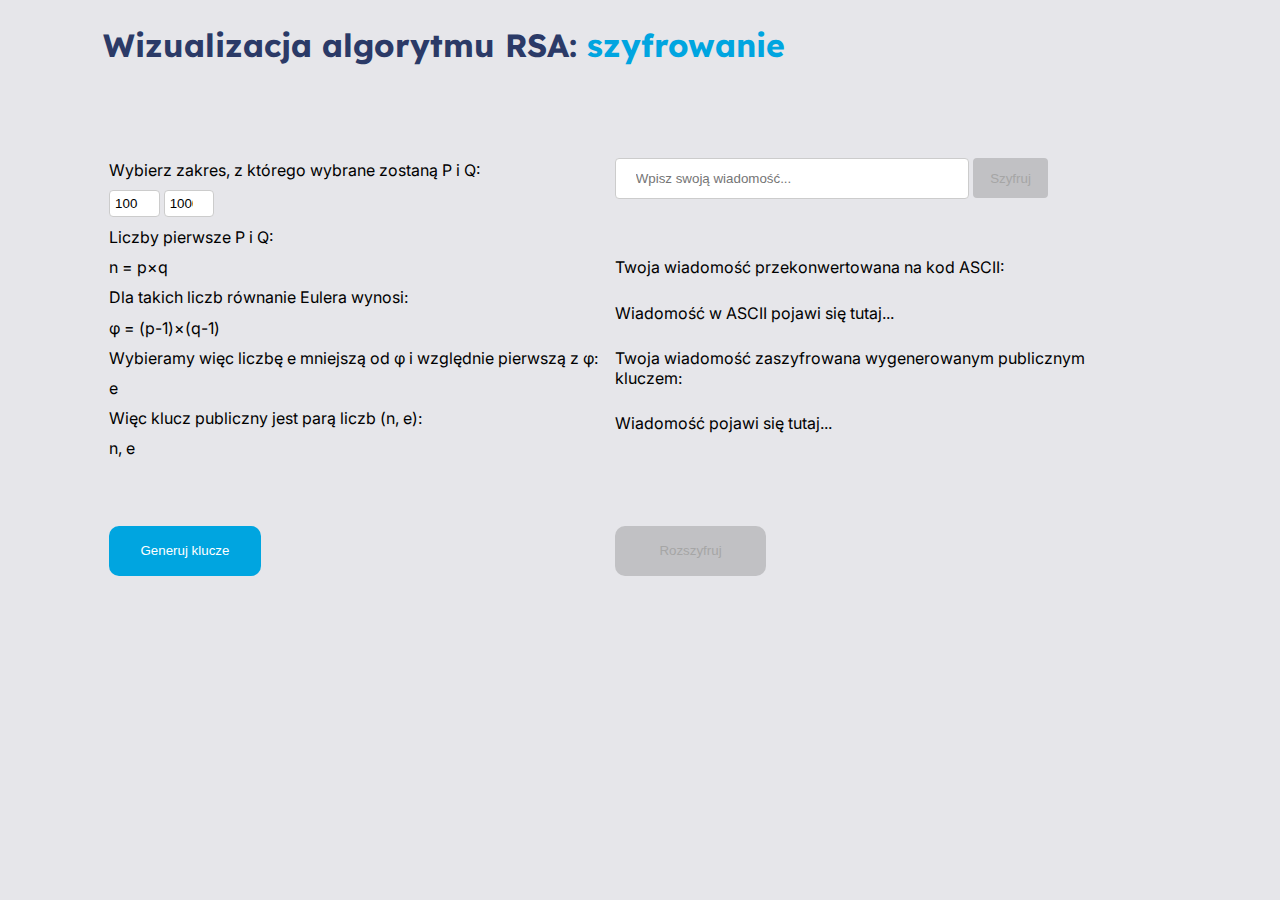
<file: index.html>
<!DOCTYPE html>
<html lang="en">
    <head>
        <meta charset="UTF-8">
        <meta http-equiv="X-UA-Compatible" content="IE=edge">
        <meta name="viewport" content="width=device-width, initial-scale=1.0">
        <title>Algorytm RSA</title>
        <link rel="stylesheet" href="styles.css" />
        <link rel="preconnect" href="https://fonts.googleapis.com">
        <link rel="preconnect" href="https://fonts.gstatic.com" crossorigin>
        <link href="https://fonts.googleapis.com/css2?family=Inter&family=Lexend:wght@600&display=swap" rel="stylesheet">
        <script src="script.js" charset="UTF-8"></script>
    </head>
<body>
    <div id="header">
        <h1>
            <span style="color: #2B3A67;">Wizualizacja algorytmu RSA:</span>
            <span style="color: #00A5E0;">szyfrowanie</span>
          </h1>
          
    </div>
    <div id="main-page-content">
        <div class="content-left">
            <div class="content" id="key-variables">
                <div class="variable" id="range-div">Wybierz zakres, z którego wybrane zostaną P i Q: </div>
                <div class="variable">
                    <input type="number" id="range-low" value="100">
                    <input type="number" id="range-high" value="10000">
                </div>
                <div class="variable" id="p-and-q">Liczby pierwsze P i Q:  </div>
                <div class="variable" id="n">n = p&timesq</div>
                <div class="variable" id="euler">Dla takich liczb równanie Eulera wynosi:</div>
                <div class="variable" id="fi">&#966; = (p-1)&times(q-1)</div>
                <div class="variable" id="e-message">Wybieramy więc liczbę e mniejszą od &#966; i względnie pierwszą z &#966;:</div>
                <div class="variable" id="e">e</div>
                <div class="variable" id="pubkey-message">Więc klucz publiczny jest parą liczb (n, e):</div>
                <div class="variable" id="pubkey">n, e</div>
            </div>
        </div>
        <div class="content-right">
            <div class="content" id="input-div">
            <input type="text" id="input" placeholder="Wpisz swoją wiadomość..." size="50">
            <button type="button" class="small-button" id="encode-button" onclick="encodeMessage()" disabled>Szyfruj</button>
            </div>
            <div class="content" id="encrypted-message">
                <div id="message-header">Twoja wiadomość przekonwertowana na kod ASCII:</div>
                <div id="message-ascii">Wiadomość w ASCII pojawi się tutaj...</div>
                <div id="message-header">Twoja wiadomość zaszyfrowana wygenerowanym publicznym kluczem:</div>
                <div id="message-content">Wiadomość pojawi się tutaj...</div>
            </div>
        </div>
    </div>
    <div id="buttons">
        <div class="content-left" id="button-left">
            <button type="button" class="big-button" id="generate-keys" onclick="initializeKeys()">Generuj klucze</button>
        </div>
        <div class="content-right" id="button-right">
            <button type="button" class="big-button" id="decode-button" onclick="redirect('decode.html')" disabled>Rozszyfruj</button>
        </div>
    </div>
</body>
</html>
</file>
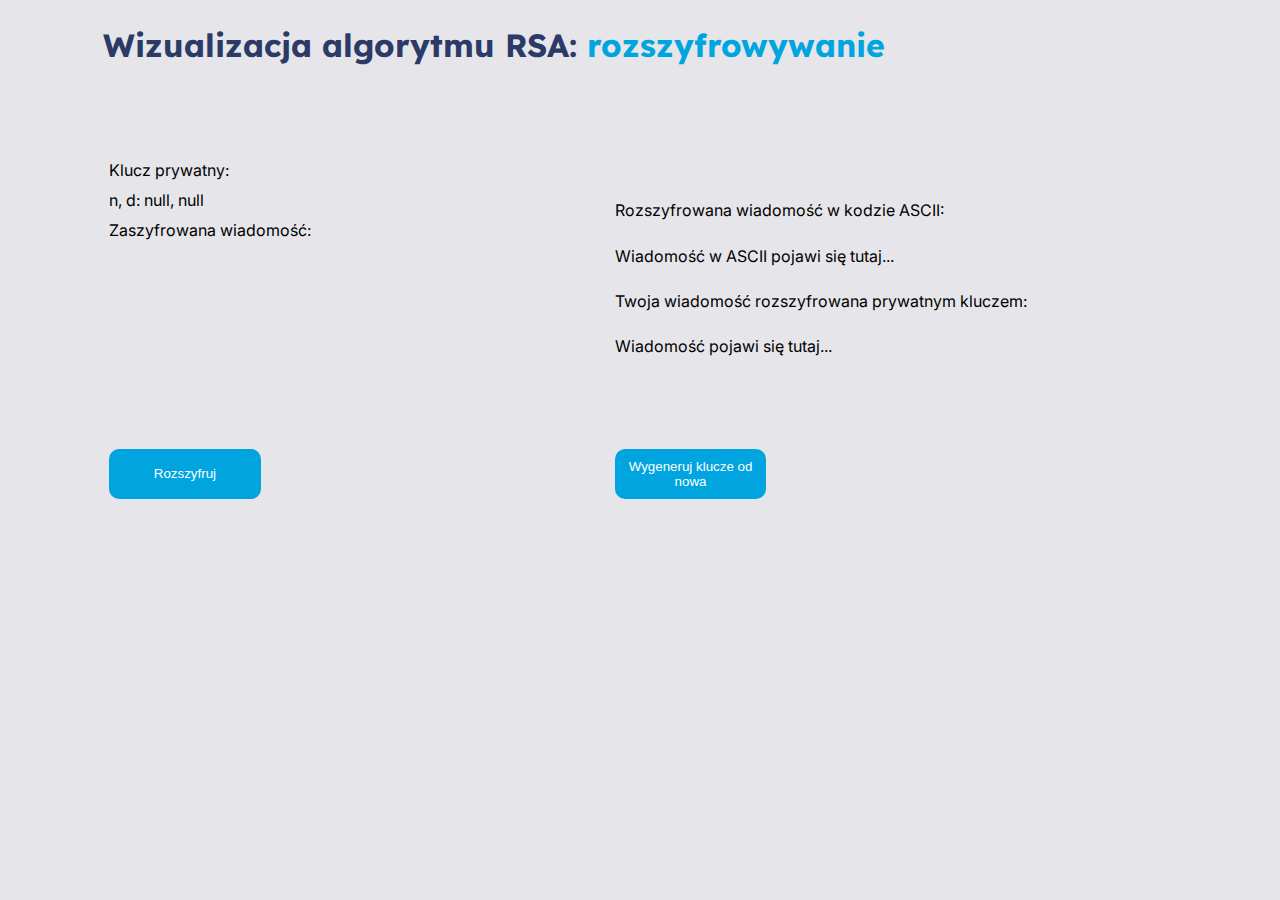
<file: decode.html>
<!DOCTYPE html>
<html lang="en">
    <head>
        <meta charset="UTF-8">
        <meta http-equiv="X-UA-Compatible" content="IE=edge">
        <meta name="viewport" content="width=device-width, initial-scale=1.0">
        <title>Algorytm RSA</title>
        <link rel="stylesheet" href="styles.css" />
        <link rel="preconnect" href="https://fonts.googleapis.com">
        <link rel="preconnect" href="https://fonts.gstatic.com" crossorigin>
        <link href="https://fonts.googleapis.com/css2?family=Inter&family=Lexend:wght@600&display=swap" rel="stylesheet">
        <script src="script.js" charset="UTF-8"></script>
    </head>
<body>
    <div id="header">
        <h1>
            <span style="color: #2B3A67;">Wizualizacja algorytmu RSA:</span>
            <span style="color: #00A5E0;">rozszyfrowywanie</span>
          </h1>
          
    </div>
    <div id="main-page-content">
        <div class="content-left">
            <div class="content" id="variables">
                <div class="variable" id="privateKey">Klucz prywatny:  </div>
                <div class="variable" id="n-and-d">n, d</div>
                <div class="variable" id="message-info">Zaszyfrowana wiadomość: </div>
                <div class="variable" id="encrypted-message-content"></div>
            </div>
        </div>
        <div class="content-right">
            <div class="content" id="encrypted-message">
                <div id="message-header">Rozszyfrowana wiadomość w kodzie ASCII:</div>
                <div id="message-ascii">Wiadomość w ASCII pojawi się tutaj...</div>
                <div id="message-header">Twoja wiadomość rozszyfrowana prywatnym kluczem:</div>
                <div id="message-content">Wiadomość pojawi się tutaj...</div>
            </div>
        </div>
    </div>
    <div id="buttons">
        <div class="content-right" id="button-right">
            <button type="button" class="big-button" id="decode-button" onclick="decodeMessage()">Rozszyfruj</button>
        </div>
        <div class="content-left" id="button-left">
            <button type="button" class="big-button" id="generate-keys" onclick="redirect('index.html')">Wygeneruj klucze od nowa</button>
        </div>
    </div>
</body>
</html>
</file>
<file: styles.css>
body {
    background-color: #E6E6EA;
}

#main-page-content {
    width: 80%;
    /* Dostosuj szerokość do swoich potrzeb */
    margin: 0 auto;
    margin-top: 5%;
    display: inline-block;
    margin-left: 8%;
    font-family: 'Inter', sans-serif;

}

#header {
    margin: 0 auto;
    margin-top: 2%;
    width: 85%;
    font-family: 'Lexend', sans-serif;
}

.content-left {
    float: left;
    width: 50%;
    /* Możesz dostosować szerokość diva */
}

.content-right {
    float: left;
    width: 50%;
    /* Możesz dostosować szerokość diva */
}

.variable {

    margin-top: 2%;

}

#buttons {

    margin-top: 5%;
    width: 80%;
    margin-left: 8%;
    font-family: 'Inter', sans-serif;

}

.big-button,
.small-button {

    background-color: #00A5E0;
    color: white;
    border: none;
    text-align: center;
    transition-duration: 0.6s;

}

.big-button:hover,
.small-button:hover {

    background-color: #0082B0;

}

.small-button {

    width: 15%;
    height: 40px;
    padding: 3px;
    border-radius: 4px;

}

.big-button {

    width: 30%;
    height: 50px;
    border-radius: 10px;

}

.big-button:disabled, .small-button:disabled {
    
        background-color: #c1c1c4;
        color: #A6A6A6;
    
}

#encrypted-message {

    margin-top: 10%;

}

#message-content,
#message-ascii {

    margin-top: 5%;
    margin-bottom: 5%;

}

#input {

    width: 70%;
    padding: 12px 20px;
    margin: 8px 0;
    display: inline-block;
    border: 1px solid #ccc;
    border-radius: 4px;
    box-sizing: border-box;

}

#range-low, #range-high {

    width: 10%;
    padding: 5px 5px;
    display: inline-block;
    border: 1px solid #ccc;
    border-radius: 4px;
    box-sizing: border-box;

}
</file>
